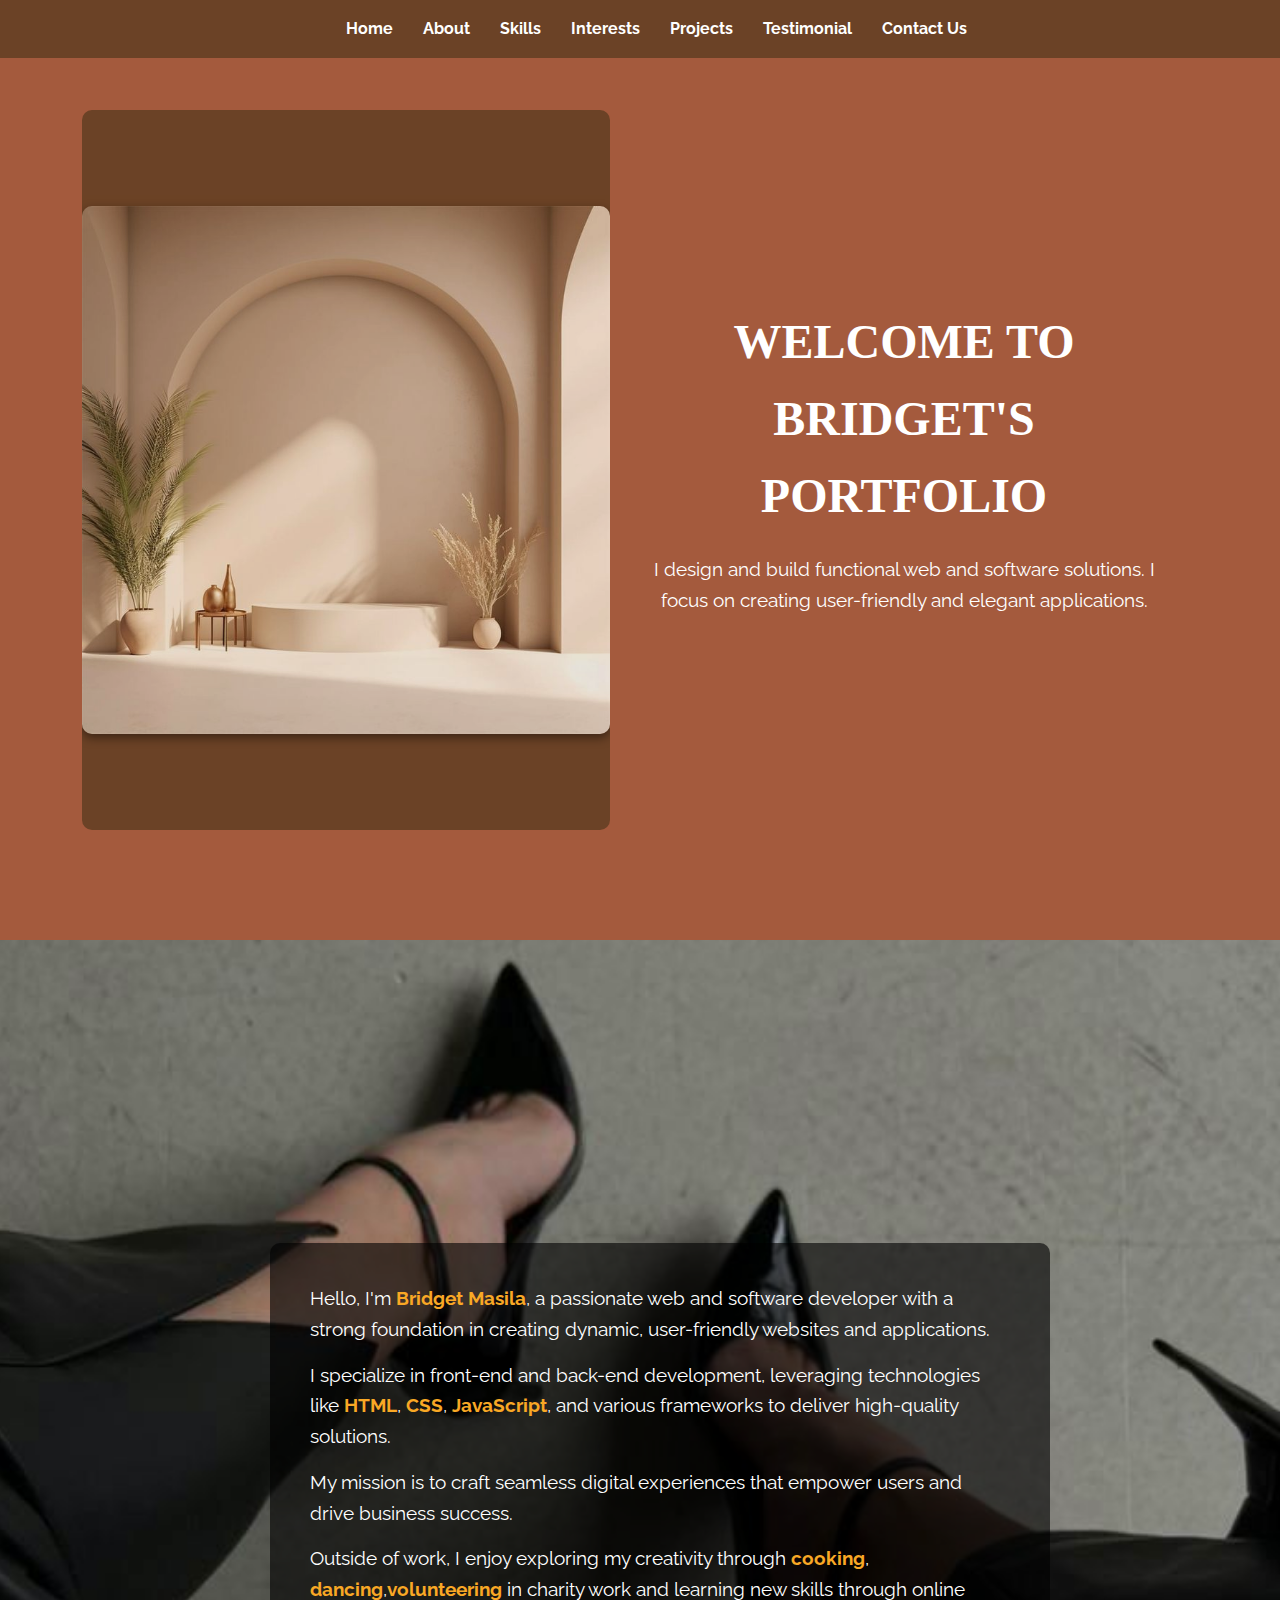
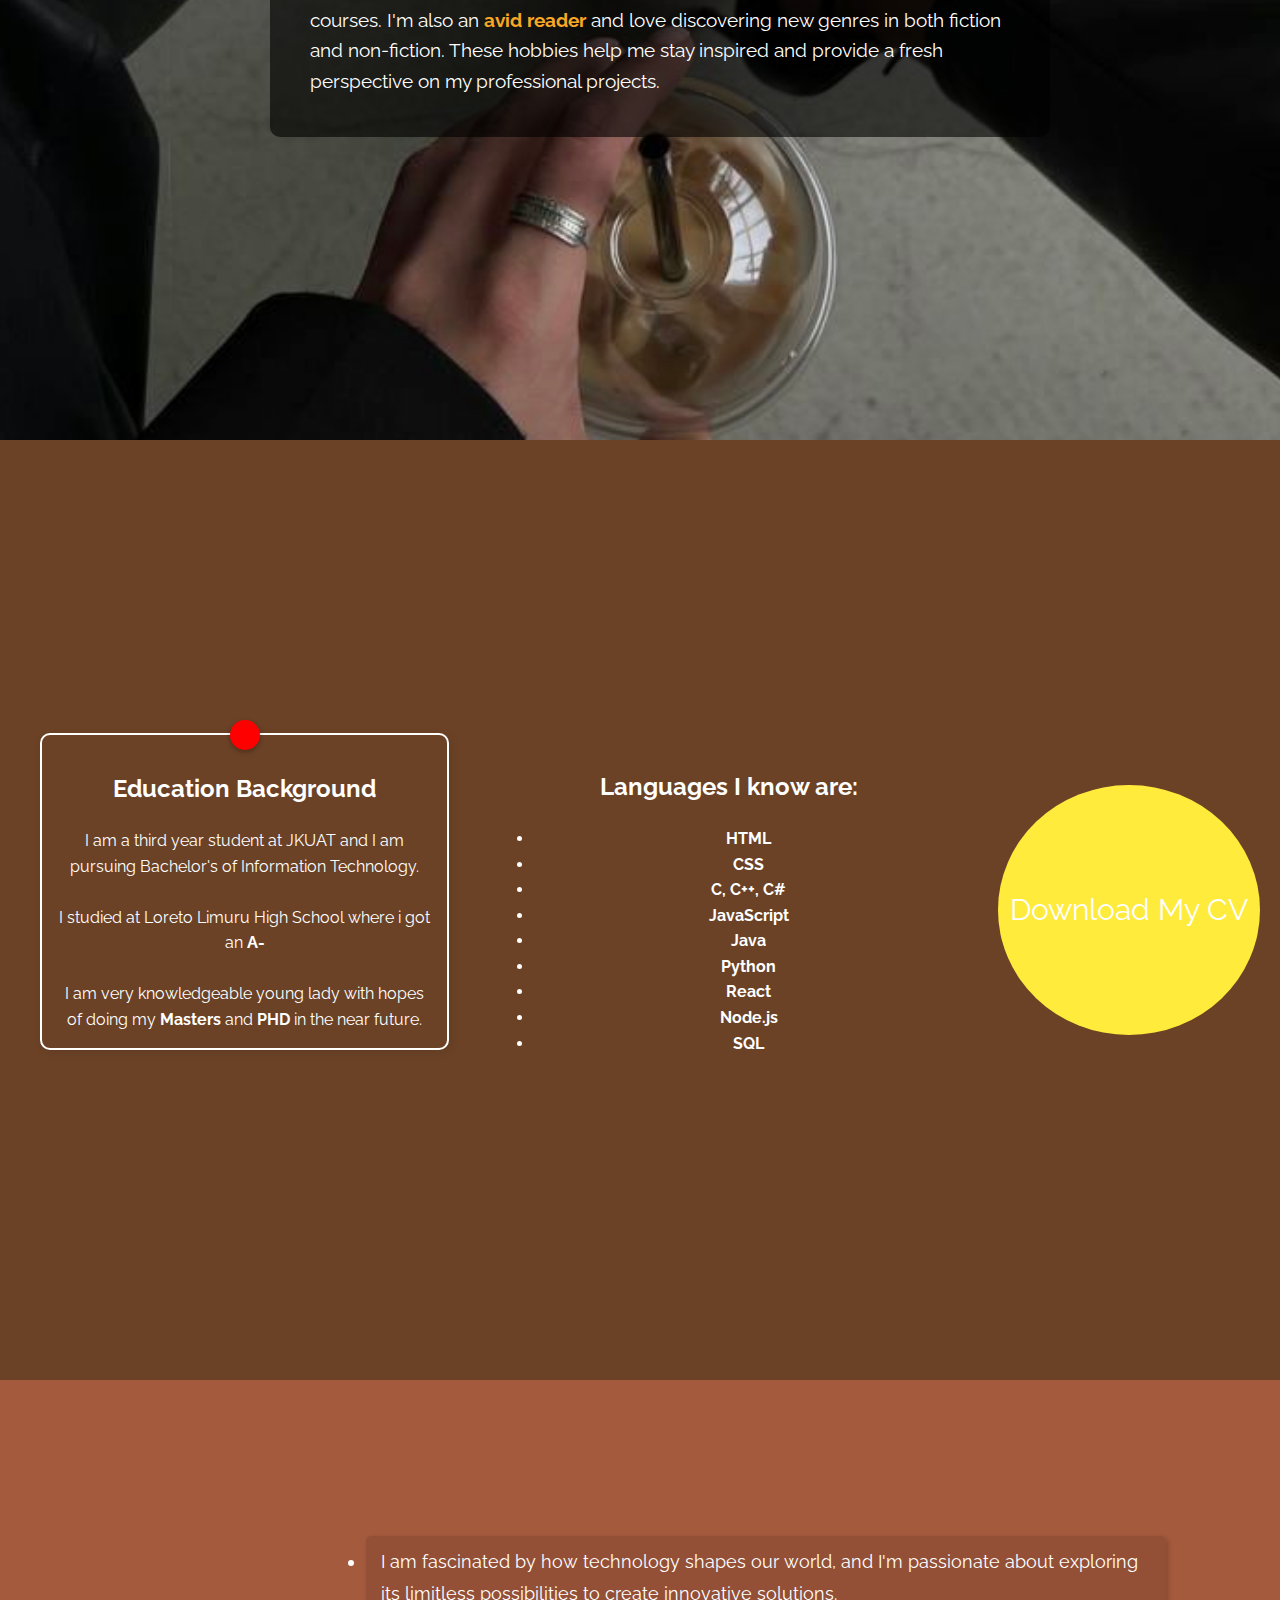
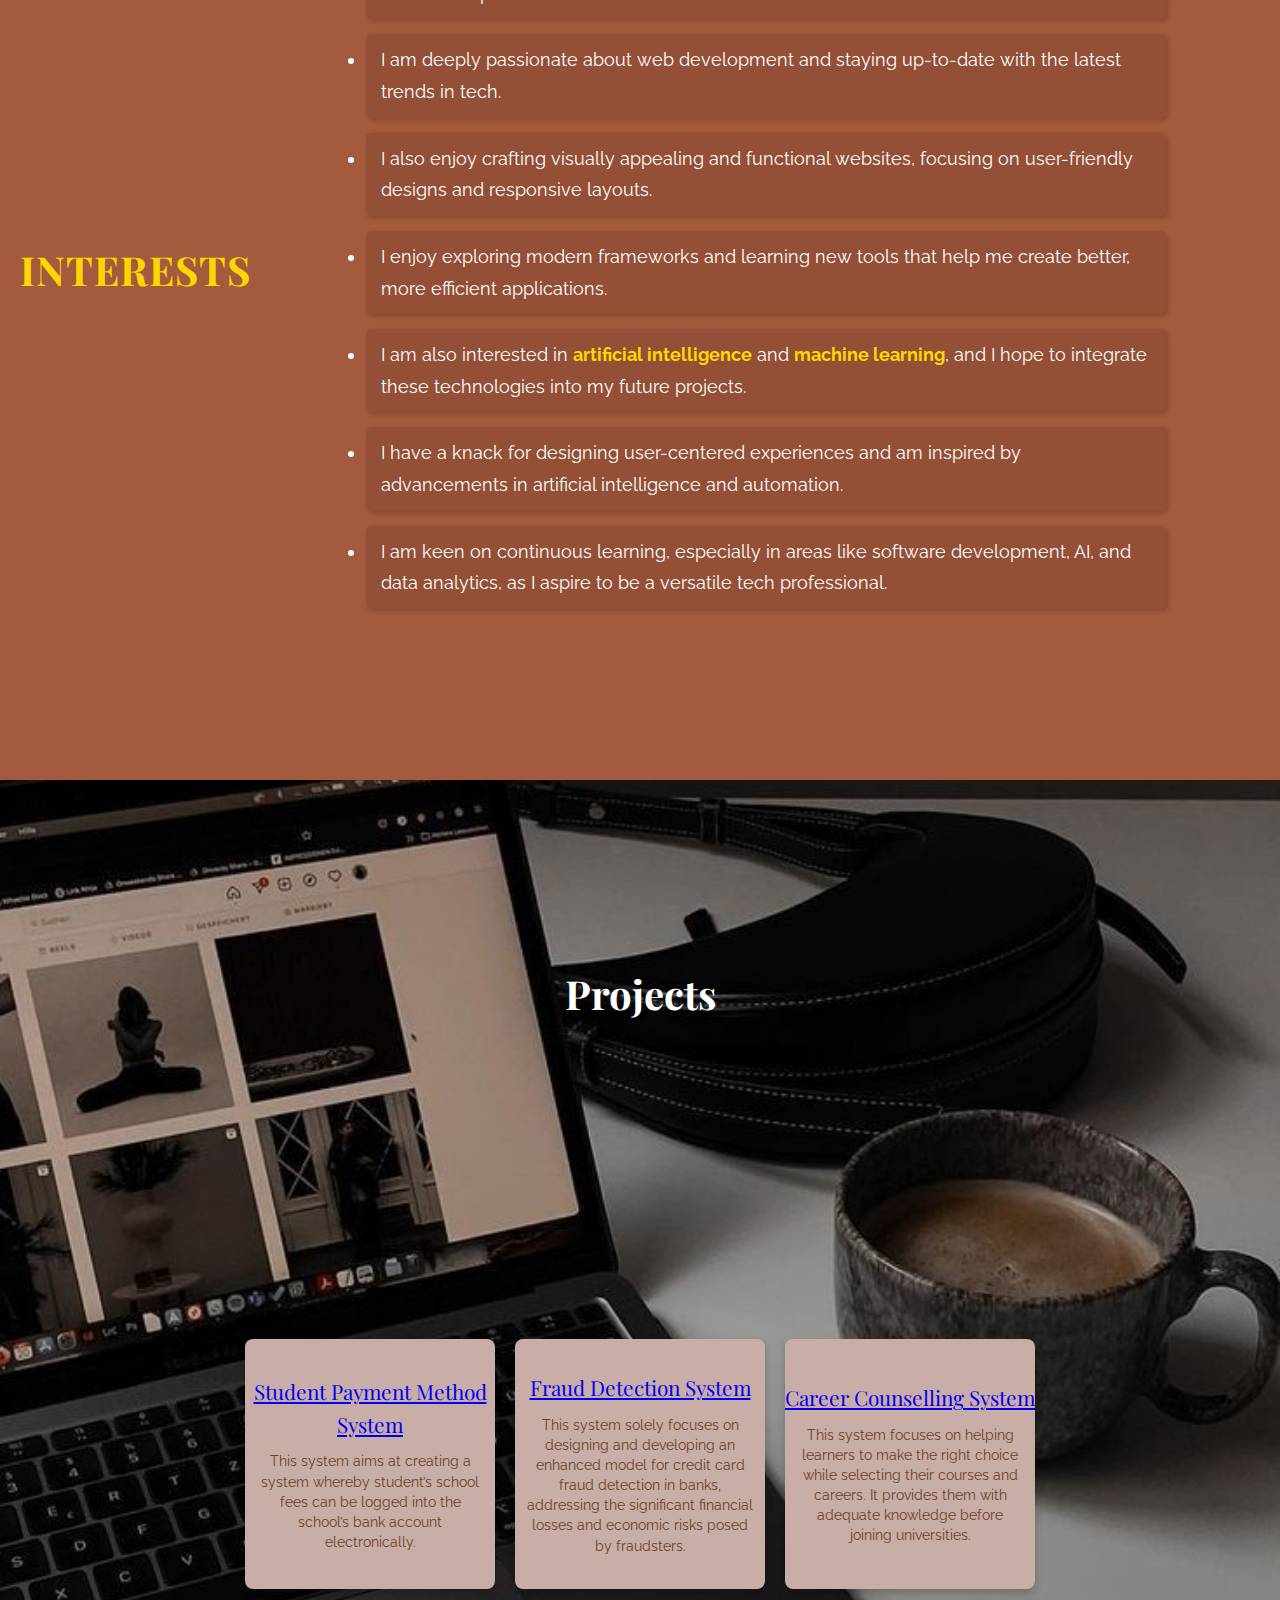
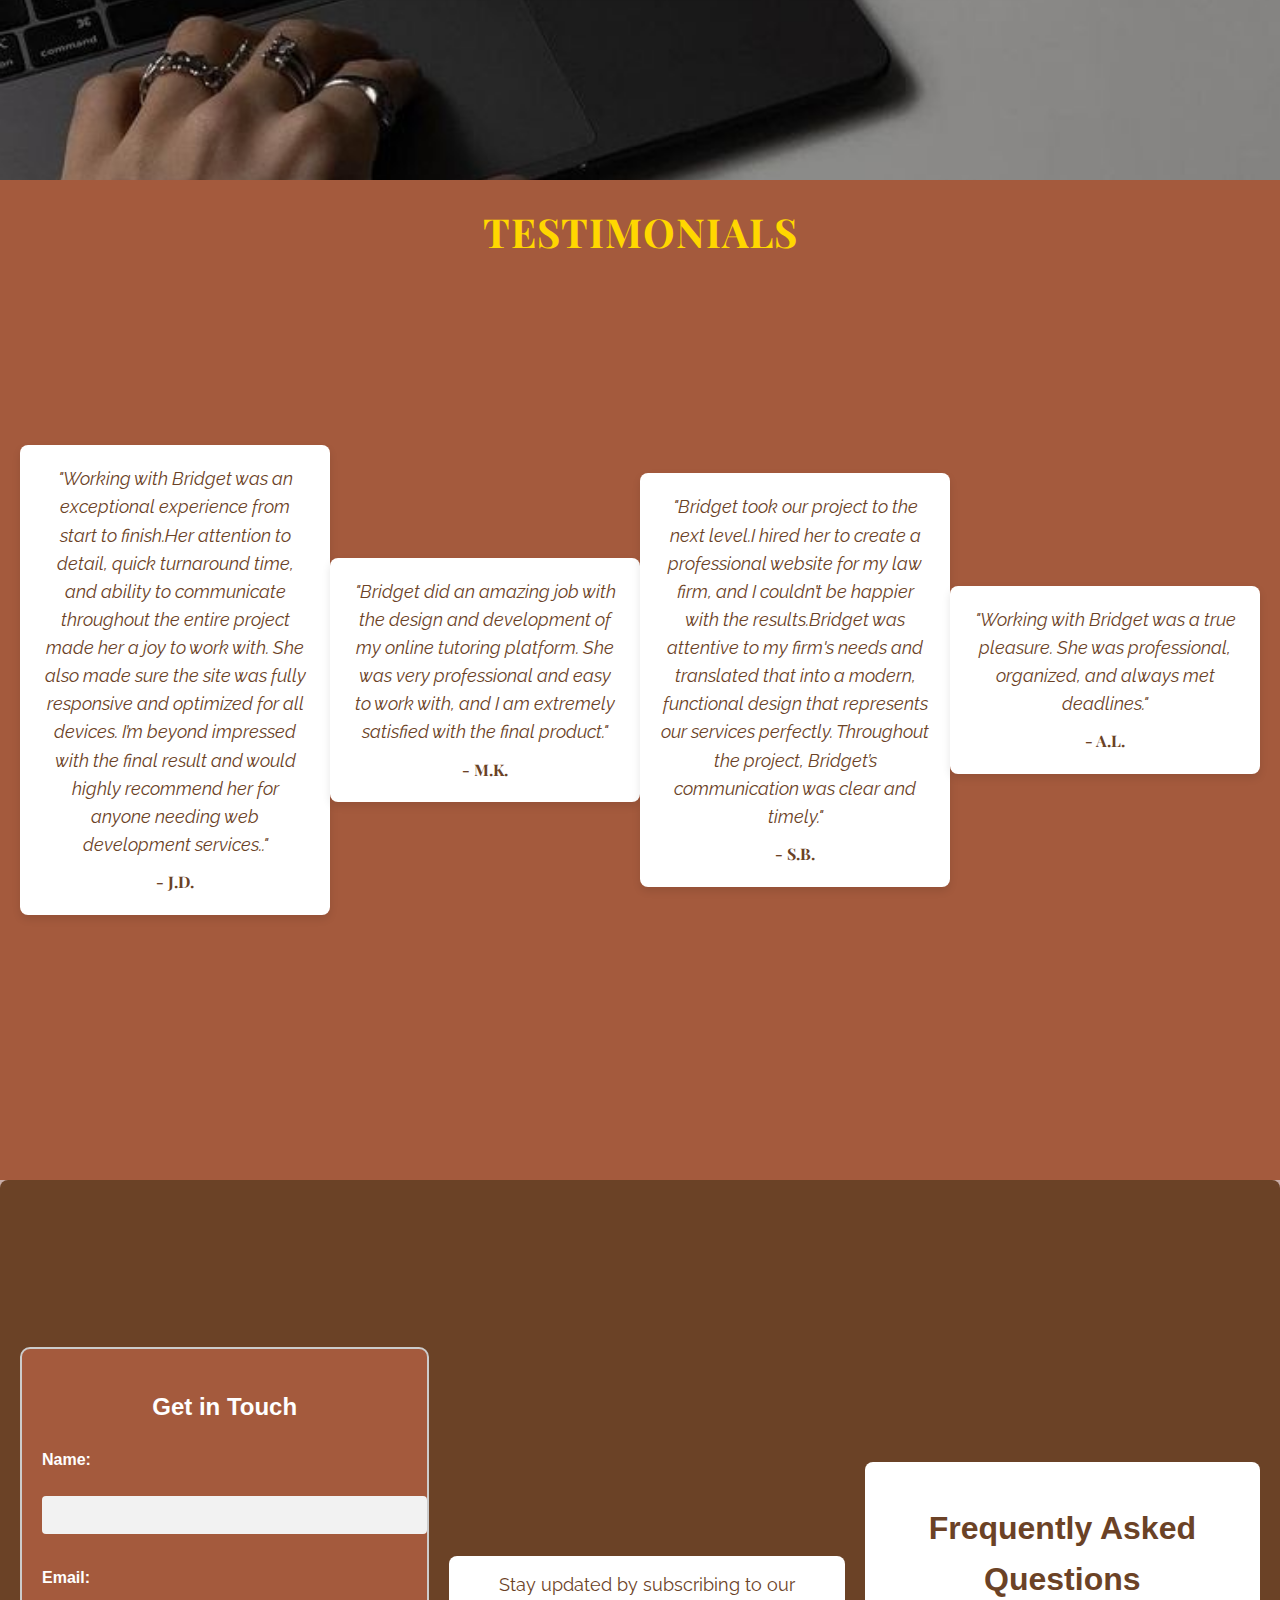
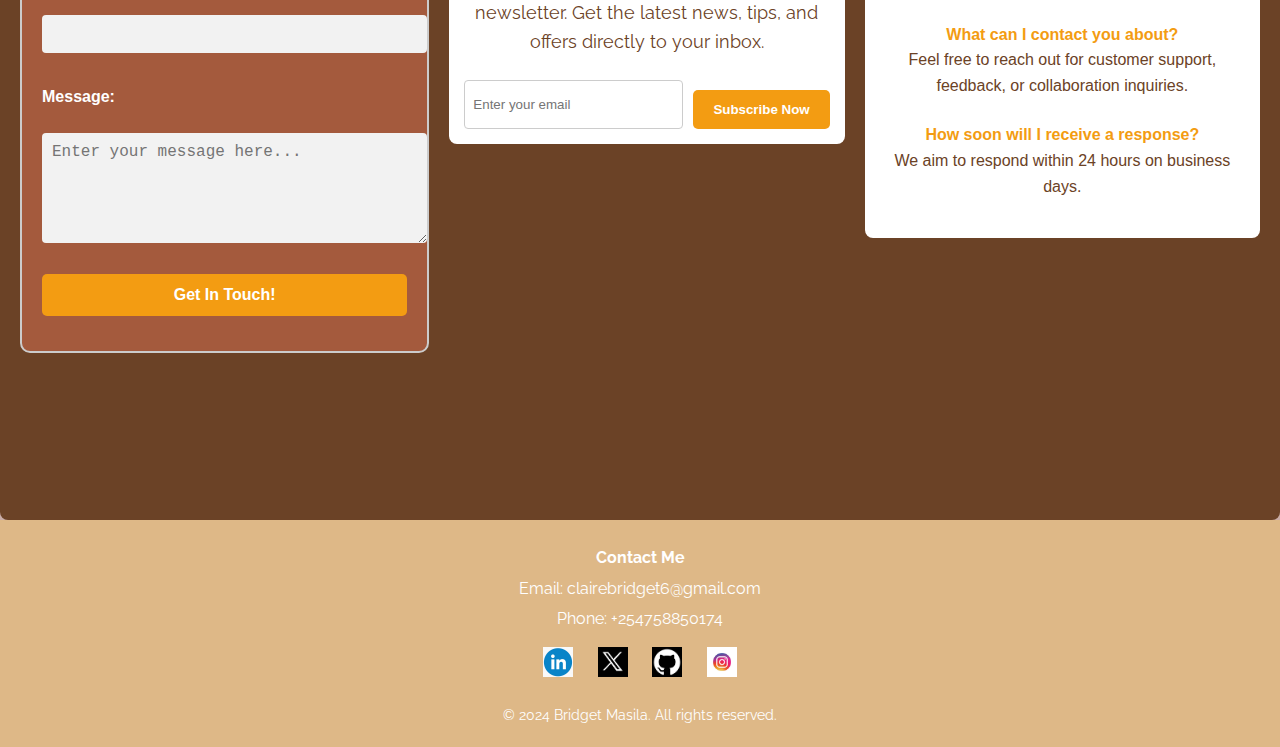
<file: profiles/Bridget-Masila/b_index.html>
<!DOCTYPE html>
<html lang="en">
<head>
  <meta charset="UTF-8">
  <meta name="viewport" content="width=device-width, initial-scale=1.0">
  <title>Bridget's Portfolio</title>
  <link rel="stylesheet" href="b_styles.css">
  <link href="https://fonts.googleapis.com/css2?family=Playfair+Display:wght@700&family=Raleway:wght@400;700&display=swap" rel="stylesheet">
  <title>Scroll to Top</title>
</head>

<body>
  <header class="navbar">
    <nav>
      <ul>
        <li><a href="#home">Home</a></li>
        <li><a href="#about">About</a></li>
        <li><a href="#skills">Skills</a></li>
      
        <li><a href="#interests">Interests</a></li>
        <li><a href="#projects">Projects</a></li>
        <li><a href="#testimonial">Testimonial</a></li>
        <li><a href="#contact">Contact Us</a></li>
      </ul>
    </nav>
  </header>

  <main>
    <section id="home" class="page">
      <div class="home-container">
        <div class="home-image">
          <img src="home.jpeg" alt="Bridget's Portfolio Photo">
        </div>
        <div class="home-text">
          <h1 class="portfolio-title">WELCOME TO BRIDGET'S PORTFOLIO</h1>
          <div class="description">
            <p>I design and build functional web and software solutions. I focus on creating user-friendly and elegant applications.</p>
          </div>
        </div>
      </div>
    </section>

    <section id="about" class="page">
      <div class="about-container">
        <div class="overlay-text">
          <p>Hello, I'm <strong>Bridget Masila</strong>, a passionate web and software developer with a strong foundation in creating dynamic, user-friendly websites and applications.</p>
          <p>I specialize in front-end and back-end development, leveraging technologies like <strong>HTML</strong>, <strong>CSS</strong>, <strong>JavaScript</strong>, and various frameworks to deliver high-quality solutions.</p>
          <p>My mission is to craft seamless digital experiences that empower users and drive business success.</p>
          <p>Outside of work, I enjoy exploring my creativity through <strong>cooking</strong>, <strong>dancing</strong>,<strong>volunteering </strong>in charity work and learning new skills through online courses. I'm also an <strong>avid reader</strong> and love discovering new genres in both fiction and non-fiction. These hobbies help me stay inspired and provide a fresh perspective on my professional projects.</p>
        </div>
      </div>
    </section>

    <section id="skills" class="page">
      
      <div class="skills-container">
        <div class="education-note">
          <h2>Education Background</h2>
          <p>I am a third year student at JKUAT and I am pursuing Bachelor's of Information Technology. </p><br>
          <p>I studied at Loreto Limuru High School where i got an <strong>A-</strong></p><br>
          <p>I am very knowledgeable young lady with hopes of doing my <strong>Masters</strong> and  <strong>PHD</strong> in the near future.</p>
        </div>
        <div class="programming-languages">
          <h2>Languages I know are: </h2>
          <ul type="bullet">
            <li><strong>HTML</strong></li>
            <li><strong>CSS</strong></li>
            <li><strong>C, C++, C#</strong></li>
            <li><strong>JavaScript</strong></li>
            <li><strong>Java</strong></li>
            <li><strong>Python</strong></li>
            <li><strong>React</strong></li>
            <li><strong>Node.js</strong></li>
            <li><strong>SQL</strong></li>
          </ul>
        </div>
      </div>
      <!-- Link to download CV -->
      <a href="bridget_cv.docx" download="Bridget_Masila_cv.docx" class="download-btn">Download My CV</a>
      </div>
    </section>

   

    <section id="interests" class="page">
      <h1>Interests</h1>
      <ul class="interests-list">
        <li>I am fascinated by how technology shapes our world, and I'm passionate about exploring its limitless possibilities to create innovative solutions.</li>
        <li>I am deeply passionate about web development and staying up-to-date with the latest trends in tech.</li>
        <li>I also enjoy crafting visually appealing and functional websites, focusing on user-friendly designs and responsive layouts.</li>
        <li>I enjoy exploring modern frameworks and learning new tools that help me create better, more efficient applications.</li>
        <li>I am also interested in <strong>artificial intelligence</strong> and <strong>machine learning</strong>, and I hope to integrate these technologies into my future projects.</li>
        <li>I have a knack for designing user-centered experiences and am inspired by advancements in artificial intelligence and automation.</li>
        <li>I am keen on continuous learning, especially in areas like software development, AI, and data analytics, as I aspire to be a versatile tech professional.</li>
    </ul>
    </section>

   

    <section id="projects" class="page">
      <h1>Projects</h1>
      <!-- Note: The following projects were created by someone else. I do not claim ownership of this work. -->

      <div class="project-container">
        <a href="https://e-projecttopics.com/topic/2839-design-and-implementation-of-automated-student-school-fees-payment.html" class="project-title" target="_blank">Student Payment Method System</a>
        <div class="project-description">
          <p>This system aims at creating a system whereby student’s school fees can be logged into the school’s bank account electronically. </p>
          <p></p>
        </div>
      </div>
      <div class="project-container">
        <a href="https://e-projecttopics.com/topic/5991-design-and-implementation-of-a-credit-card-fraud-detection-system.html" class="project-title" target="_blank">Fraud Detection System</a>
        <div class="project-description">
          <p>This system solely focuses on designing and developing an enhanced model for credit card fraud detection in banks, addressing the significant financial losses and economic risks posed by fraudsters.</p>
        </div>
      </div>
      <div class="project-container">
        <a href="https://e-projecttopics.com/topic/5753-design-and-implementation-of-computerized-career-choice-counselling-system.html" class="project-title" target="_blank">Career Counselling System</a>
        <div class="project-description">
          <p>This system focuses on helping learners to make the right choice while selecting their courses and careers. It provides them with adequate knowledge before joining universities.</p>
        </div>
      </div>
    </section>

    <section id="testimonial" class="page">
      <h1>Testimonials</h1>
      <div class="testimonial-container">
        <blockquote>
          "Working with Bridget was an exceptional experience from start to finish.Her attention to detail, quick turnaround time, and ability to communicate throughout the entire project made her a joy to work with. She also made sure the site was fully responsive and optimized for all devices. I’m beyond impressed with the final result and would highly recommend her for anyone needing web development services.."
        </blockquote>
        <p class="client-initials">- J.D.</p>
      </div>
      <div class="testimonial-container">
        <blockquote>
          "Bridget did an amazing job with the design and development of my online tutoring platform.  She was very professional and easy to work with, and I am extremely satisfied with the final product."
        </blockquote>
        <p class="client-initials">- M.K.</p>
      </div>
      <div class="testimonial-container">
        <blockquote>
          "Bridget took our project to the next level.I hired her to create a professional website for my law firm, and I couldn’t be happier with the results.Bridget was attentive to my firm's needs and translated that into a modern, functional design that represents our services perfectly.  Throughout the project, Bridget’s communication was clear and timely."
        </blockquote>
        <p class="client-initials">- S.B.</p>
      </div>
      <div class="testimonial-container">
        <blockquote>
          "Working with Bridget was a true pleasure. She was professional, organized, and always met deadlines."
        </blockquote>
        <p class="client-initials">- A.L.</p>
      </div>
    </section>

    <section id="contact" class="page">
    <div id="contactSection">
     <h2>Get in Touch</h2>
      <form id="contactForm">
        <label for="name">Name:</label>
        <input type="text" id="name" name="name" required>
        
        <label for="email">Email:</label>
        <input type="email" id="email" name="email" required>
        
        <label for="message">Message:</label>
        <textarea id="message" name="message" rows="5" required placeholder="Enter your message here..."></textarea>
        
        <button type="submit style="padding: 10px 15px; background-color: #007BFF; color: white; border: none; border-radius: 5px; cursor: pointer;">Get In Touch!</button>
      </form>
    </div>
      <div class="cta">
        <p>Stay updated by subscribing to our newsletter. Get the latest news, tips, and offers directly to your inbox.</p>
        <div id="newsletter">
          <input type="email" id="email" placeholder="Enter your email" required />
          <button id="subscribeButton" class="button">Subscribe Now</button>
        </div>
        
        <!-- Placeholder for the "Subscribed" message -->
        <p id="subscribeMessage" style="display: none; color: green; margin-top: 10px;">Subscribed!</p>
      </div>
      
      <div class="faq">
        <h2>Frequently Asked Questions</h2>
        <ul>
          <li><strong>What can I contact you about?</strong><br>Feel free to reach out for customer support, feedback, or collaboration inquiries.</li>
          <li><strong>How soon will I receive a response?</strong><br>We aim to respond within 24 hours on business days.</li>
        </ul>
      </div>
      
    </section>
    <footer class="footer">
      <div class="contact-info">
        <p><strong>Contact Me</strong></p>
        <p>Email: <a href="mailto:clairebridget6@gmail">clairebridget6@gmail.com</a></p>
        <p>Phone: <a href="tel:+254758850174">+254758850174</a></p>
      </div>
    
      <div class="social-media">
        <a href="https://www.linkedin.com/in/bridget-masila-116419283?utm_source=share&utm_campaign=share_via&utm_content=profile&utm_medium=android_app" target="_blank" class="social-icon">
          <img src="HD Vector Blue Linkedin Round Icon PNG.jpeg" alt="LinkedIn">
        </a>
        <a href="https://x.com/clairebridget6?t=K2VNyzG8IRIWW_Puog8kow&s=09" target="_blank" class="social-icon">
          <img src="Twitter New Logo PNG Vector (PDF) Free Download.jpeg" alt="Twitter">
        </a>
        <a href="https://github.com/muthembw" target="_blank" class="social-icon">
          <img src="Github Logo PNG Vector (SVG) Free Download.jpeg" alt="GitHub">
        </a>
        <a href="https://www.instagram.com/b_masila.a/profilecard/?igsh=ZmMycGZ2YzJzeHMx" target="_blank" class="social-icon">
          <img src="Descargar logotipo de instagram png, icono de instagram transparente.jpeg" alt="Instagram">
        </a>
      </div>
    
      <p class="copyright">© 2024 Bridget Masila. All rights reserved.</p>
    </footer>
    
  </main>

  <script src="b_script.js"></script>
</body>
</html>
</file>
<file: profiles/Bridget-Masila/b_styles.css>
/* General Styles */
body {
    margin: 0;
    font-family: Arial, sans-serif;
    line-height: 1.6;
    color: #fff;
    font-size: 16px;
    background-color: #C9ADA7;
    padding: 0;
}
body, h1, p {
    margin: 0;
    padding: 0;
    font-family: 'Raleway', sans-serif;
}
header {
    background-color: #6B4226;
    padding: 1rem;
    position: fixed;
    top: 0;
    width: 100%;
    z-index: 1000;
}

.navbar ul {
    list-style: none;
    display: flex;
    justify-content: center;
    padding: 0;
    margin: 0;
}

.navbar li {
    margin: 0 15px;
}

.navbar a {
    color: #fff;
    text-decoration: none;
    font-weight: bold;
}

.navbar a:hover {
    text-decoration: underline;
}

/* Section Styling */
.page {
    min-height: 100vh;
    padding: 100px 20px;
    text-align: center;
    display: flex;
    justify-content: center;
    align-items: center;
    height: 100vh;
    overflow: hidden;
}

#home {
    background-color: #A45A3D; /* Right side background color */
    display: flex;
    align-items: center;
    justify-content: center;
    min-height: 100vh;
    padding: 20px;
}

#about {
    background-color: #6B4226;
    position: relative;
    width: 100%;
    height: 100vh;
    overflow: hidden;
}
.about-container {
    background-image: url('download (8).jpeg'); /* Replace with your image path */
    background-size: cover;
    background-position: center;
    position: absolute;
    width: 100%;
    height: 100%;
    display: flex;
    justify-content: center;
    align-items: center;
    text-align: left;
    padding: 20px;
}

.overlay-text {
    background-color: rgba(0, 0, 0, 0.6); /* Semi-transparent overlay for readability */
    color: white; /* White text color for contrast */
    padding: 40px;
    border-radius: 10px;
    max-width: 700px;
    line-height: 1.8;
    font-family: 'Raleway', sans-serif;
}

.overlay-text p {
    font-family: 'Raleway', sans-serif;
    font-size: 1.2rem;
    color: #ffffff;
    line-height: 1.6;
    margin-bottom: 15px;
}

.overlay-text strong {
    color: #F9A825; /* Highlighted key languages and tools in yellow */
    font-weight: bold;
}

.overlay-text p:last-child {
    margin-bottom: 0;
}

#projects {
    display: flex;
    flex-wrap: wrap;
    justify-content: center;
    align-items: center;
    padding: 50px 20px;
    background-color: #6B4226;
    color: #ffffff;
    text-align: center;
    background-image: url('download (10).jpeg'); /* Add your image URL here */
    background-size: cover; /* Ensures the image covers the entire section */
    background-position: center; /* Centers the background image */
    background-repeat: no-repeat; /* Prevents the image from repeating */
    position: relative; /* Allows for overlay effect if needed */
}

#projects h1 {
    font-family: 'Playfair Display', serif;
    font-size: 2.5rem;
    margin-bottom: 40px;
    color: #ffffff;
    width: 100%;
   
}

.project-container {
    background-color: #C9ADA7;
    color: #6B4226;
    border-radius: 8px;
    width: 250px;
    height: 250px;
    display: flex;
    flex-direction: column;
    justify-content: center;
    align-items: center;
    margin: 10px;
    box-shadow: 0 4px 8px rgba(0, 0, 0, 0.2);
    transition: transform 0.3s ease, box-shadow 0.3s ease;
}

.project-container:hover {
    transform: translateY(-5px);
    box-shadow: 0 6px 12px rgba(0, 0, 0, 0.3);
}

.project-title {
    font-family: 'Playfair Display', serif;
    font-size: 1.3rem;
    margin-bottom: 10px;
    text-align: center;
}

.project-description {
    font-family: 'Raleway', sans-serif;
    font-size: 0.9rem;
    text-align: center;
    line-height: 1.4;
    padding: 0 10px;
}

#testimonial {
    background-color: #A45A3D; /* Background color for the testimonial section */
    color: #6B4226; /* Default text color */
    padding: 50px 20px;
    text-align: center;
    position: relative;
}

#testimonial h1 {
    font-family: 'Playfair Display', serif; /* Elegant serif font */
    font-size: 2.5rem;
    color: #FFD700; /* Gold color for the heading */
    text-align: center;
    position: absolute;
    top: 20px; /* Position at the top of the section */
    left: 50%;
    transform: translateX(-50%); /* Center horizontally */
    margin: 0; /* Remove default margin */
    z-index: 10; /* Ensure it's above other elements */
    width: 100%; /* Extend heading across the width of the container */
    text-transform: uppercase; /* Optional: Makes the text uppercase */
    letter-spacing: 1px; /* Adds spacing between letters */
}

.testimonial-container {
    background-color: #ffffff; /* White background for testimonial content */
    color: #6B4226; /* Text color */
    border-radius: 8px;
    width: 90%;
    max-width: 500px;
    margin: 100px auto; /* Add margin to create space below the heading */
    padding: 20px;
    box-shadow: 0 4px 8px rgba(0, 0, 0, 0.1); /* Subtle shadow for a modern feel */
    transition: transform 0.3s ease, box-shadow 0.3s ease; /* Animation effects */
}

.testimonial-container:hover {
    transform: translateY(-5px); /* Elevates on hover */
    box-shadow: 0 6px 12px rgba(0, 0, 0, 0.2); /* Enhances shadow on hover */
}





blockquote {
    font-family: 'Raleway', sans-serif;
    font-size: 1.1rem;
    line-height: 1.6;
    color: #6B4226;
    margin: 0;
    padding: 0;
    font-style: italic;
}

.client-initials {
    font-family: 'Playfair Display', serif;
    font-size: 1rem;
    margin-top: 10px;
    font-weight: bold;
    color: #6B4226;
}
#contact {
    background-color: #6B4226; /* Dark brown background */
    color: white; /* White text for contrast */
    display: flex;
    justify-content: space-between;
    padding: 20px;
    border-radius: 8px;
    font-family: Arial, sans-serif;
    gap: 20px;
}

#contact > * {
    flex: 1;
    padding: 15px;
    border-radius: 8px;
}

#contact h1 {
    text-align: center;
    font-size: 2.5rem;
    margin-bottom: 1rem;
}

#contact .left {
    display: flex;
    flex-direction: column;
    justify-content: space-evenly; /* Spacing content evenly */
    height: 100%;
}

#contact p {
    font-size: 1.1rem;
    margin-bottom: 1.5rem;
    line-height: 1.6;
}
#contactSection{
     border: 2px solid #ccc;
     padding: 20px; 
     border-radius: 10px; 
     width: 100%; 
     max-width: 500px; 
     margin: 20px auto; 
     background-color:#A45A3D;
}
#contact form {
    display: flex;
    flex-direction: column;
    gap: 1rem;
}

#contact form label {
    font-size: 1rem;
    font-weight: bold;
    margin-bottom: 0.5rem;
}

#contact form input, #contact form textarea {
    padding: 10px;
    border: none;
    border-radius: 4px;
    font-size: 1rem;
    background-color: #f2f2f2; /* Light gray background */
    color: #333; /* Dark text for readability */
}

#contact form button {
    padding: 12px 20px;
    background-color: #f39c12; /* A warm accent color */
    color: white;
    border: none;
    border-radius: 5px;
    font-size: 1rem;
    cursor: pointer;
    transition: background-color 0.3s ease;
}

#contact form button:hover {
    background-color: #e67e22; /* Darker shade on hover */
}

.cta {
    background-color: #fff; /* White background for CTA */
    color: #6B4226; /* Dark brown text for contrast */
    text-align: center;
    padding: 20px;
    border-radius: 8px;
}

.cta p {
    font-size: 1.1rem;
}

.cta .button {
    display: inline-block;
    padding: 12px 20px;
    background-color: #f39c12;
    color: white;
    text-decoration: none;
    border-radius: 5px;
    font-weight: bold;
    margin-top: 10px;
    transition: background-color 0.3s ease;
}

.cta .button:hover {
    background-color: #e67e22; /* Darker shade on hover */
}

.faq {
    background-color: #fff;
    color: #6B4226;
    padding: 20px;
    border-radius: 8px;
}

.faq h2 {
    font-size: 2rem;
    margin-bottom: 1rem;
}

.faq ul {
    list-style-type: none;
    padding: 0;
}

.faq li {
    margin-bottom: 1.5rem;
    font-size: 1rem;
}

.faq strong {
    color: #f39c12; /* Highlight questions in warm color */
}



/* Form Styles */
form {
    max-width: 500px;
    margin: 0 auto;
    text-align: left;
}

form label {
    display: block;
    margin-bottom: 8px;
}

form input, form textarea, form button {
    width: 100%;
    padding: 10px;
    margin-bottom: 15px;
    border: none;
    border-radius: 5px;
}

form button {
    background-color: #C9ADA7;
    color: #6B4226;
    font-weight: bold;
    cursor: pointer;
}

form button:hover {
    background-color: #6B4226;
    color: #fff;
}

.home-container {
    display: flex;
    width: 90%;
    max-width: 1200px;
    height: 80%;
}

/* Left Side: Image */
.home-image {
    flex: 1;
    display: flex;
    justify-content: center;
    align-items: center;
    background-color: #6B4226;
    position: relative;
    flex-direction: column;
    border-radius: 10px;
    overflow: hidden;
}

.home-image img {
    width: 100%;
    height: auto;
    object-fit: cover;
    border-radius: 10px;
    opacity: 0.85;
    box-shadow: 0px 4px 10px rgba(0, 0, 0, 0.5);
}

/* Right Side: Text */
.home-text {
    flex: 1;
    color: #fff;
    display: flex;
    padding: 0 30px;
    flex-direction: column;
    justify-content: center;
    
}

.home-text h1 {
    font-family:"Times New Roman", Times, serif;
    font-size: 3rem;
    font-weight: 900;
    margin-bottom: 20px;
    color: #fff;
}

.home-text p {
    font-family: 'Raleway', sans-serif;
    font-size: 1.2rem;
    margin-bottom: 20px;
    line-height: 1.6;
}

.home-text .cta-button {
    background-color: #6B4226;
    color: #fff;
    font-weight: bold;
    font-size: 1rem;
    padding: 15px 25px;
    text-align: center;
    border-radius: 5px;
    text-decoration: none;
    cursor: pointer;
}

.home-text .cta-button:hover {
    background-color: #F9A825;
    color: #6B4226;
}
.scroll-top-btn {
    position: fixed;
    bottom: 20px;
    right: 20px;
    background-color: #F9A825;
    color: #fff;
    border: none;
    padding: 10px 15px;
    border-radius: 50%;
    cursor: pointer;
    font-size: 18px;
    display: none; /* Initially hidden */
    z-index: 1000;
  }
  
  .scroll-top-btn:hover {
    background-color: #6B4226;
  }
  #skills {
    background-color: #6B4226; /* Dark brown background */
    color: #ffffff; /* White text for contrast */
    min-height: 100vh;
    padding: 20px;
    text-align: center;
  }
  .skills-container {
    display: flex;
    justify-content: space-between;
    align-items: flex-start;
    flex-wrap: wrap;
    padding:20px;
   
    
  }
  
  .education-note {
    width: 40%;
    max-height: 100%;
    padding: 15px;
    background-color: FFD700;; /* Light yellow for a note effect */
    border: 2px solid white; /* Note border */
    border-radius: 10px;
    box-shadow: 2px 2px 10px rgba(0, 0, 0, 0.1);
    position: relative;
    font-family: 'Raleway', sans-serif;
  }
  
  .education-note::before {
    content: '';
    width: 30px;
    height: 30px;
    background-color: #FF0000; /* Push pin color */
    border-radius: 50%;
    position: absolute;
    top: -15px;
    left: 50%;
    transform: translateX(-50%);
    box-shadow: 0 2px 5px rgba(0, 0, 0, 0.3);
  }
  
  .programming-languages {
    width: 50%;
    padding: 15px;
    font-family: 'Raleway', sans-serif;
  }
  /* Interests Section */
#interests {
    background-color: #A45A3D; /* Deep brown background for a warm and professional feel */
    color: #FFFFFF; /* White text for contrast */
    padding: 50px 20px;
    text-align: center;
}

#interests h1 {
    font-family: 'Playfair Display', serif;
    font-size: 2.5rem;
    font-weight: bold;
    margin-bottom: 20px;
    color: #FFD700; /* Gold color for the heading */
    text-transform: uppercase;
    letter-spacing: 1px;
}

.interests-list {
    list-style-type: disc; /* Bullet points */
    margin: 0 auto;
    padding: 0;
    text-align: left;
    max-width: 800px;
    line-height: 1.8;
    font-family: 'Raleway', sans-serif;
    font-size: 1.1rem;
}

.interests-list li {
    margin-bottom: 15px;
    color: #FFFFFF;
    background: rgba(0, 0, 0, 0.1); /* Light transparent background for list items */
    padding: 10px 15px;
    border-radius: 5px;
    box-shadow: 2px 2px 5px rgba(0, 0, 0, 0.2);
}

.interests-list li strong {
    color: #FFD700; /* Highlight AI and ML with gold color */
}

#interests ul {
    padding-left: 20px; /* Indent bullet points slightly */
}
.download-btn {
    display: inline-flex;
    justify-content: center;
    align-items: center;
    width: 290px; /* Set the diameter of the circle */
    height: 250px; /* Set the diameter of the circle */
    background-color: #FFEB3B; 
    color:white;
    border-radius: 50%;
    text-align: center;
    cursor: pointer;
    font-size: 30px;
    text-decoration: none;
    transition: background-color 0.3s ease;
 }
 
 .download-btn:hover {
    background-color: #45a049;
 }
 .footer {
    background-color:burlywood;
    color: white;
    text-align: center;
    padding: 20px 0;
    font-family: Arial, sans-serif;
  }
  
  .footer .contact-info p {
    margin: 5px 0;
  }
  
  .footer .contact-info a {
    color: #fff;
    text-decoration: none;
  }
  
  .footer .social-media {
    margin-top: 15px;
  }
  
  .footer .social-icon {
    margin: 0 10px;
    display: inline-block;
  }
  
  .footer .social-icon img {
    width: 30px;
    height: 30px;
    transition: transform 0.3s ease;
  }
  
  .footer .social-icon img:hover {
    transform: scale(1.2);
  }
  
  .footer .copyright {
    margin-top: 20px;
    font-size: 14px;
    color:white;
  }
  .cta #newsletter {
    display: flex;
    gap: 10px;
    margin-top: 10px;
  }
  
  #email {
    padding: 8px;
    border: 1px solid #ccc;
    border-radius: 4px;
    flex: 1;
  }
  
  .button {
    background-color: #4CAF50;
    color: white;
    border: none;
    padding: 10px 20px;
    cursor: pointer;
    border-radius: 5px;
  }
  
  .button:hover {
    background-color: #45a049;
  }
  
  #subscribeMessage {
    font-size: 16px;
  }
</file>
